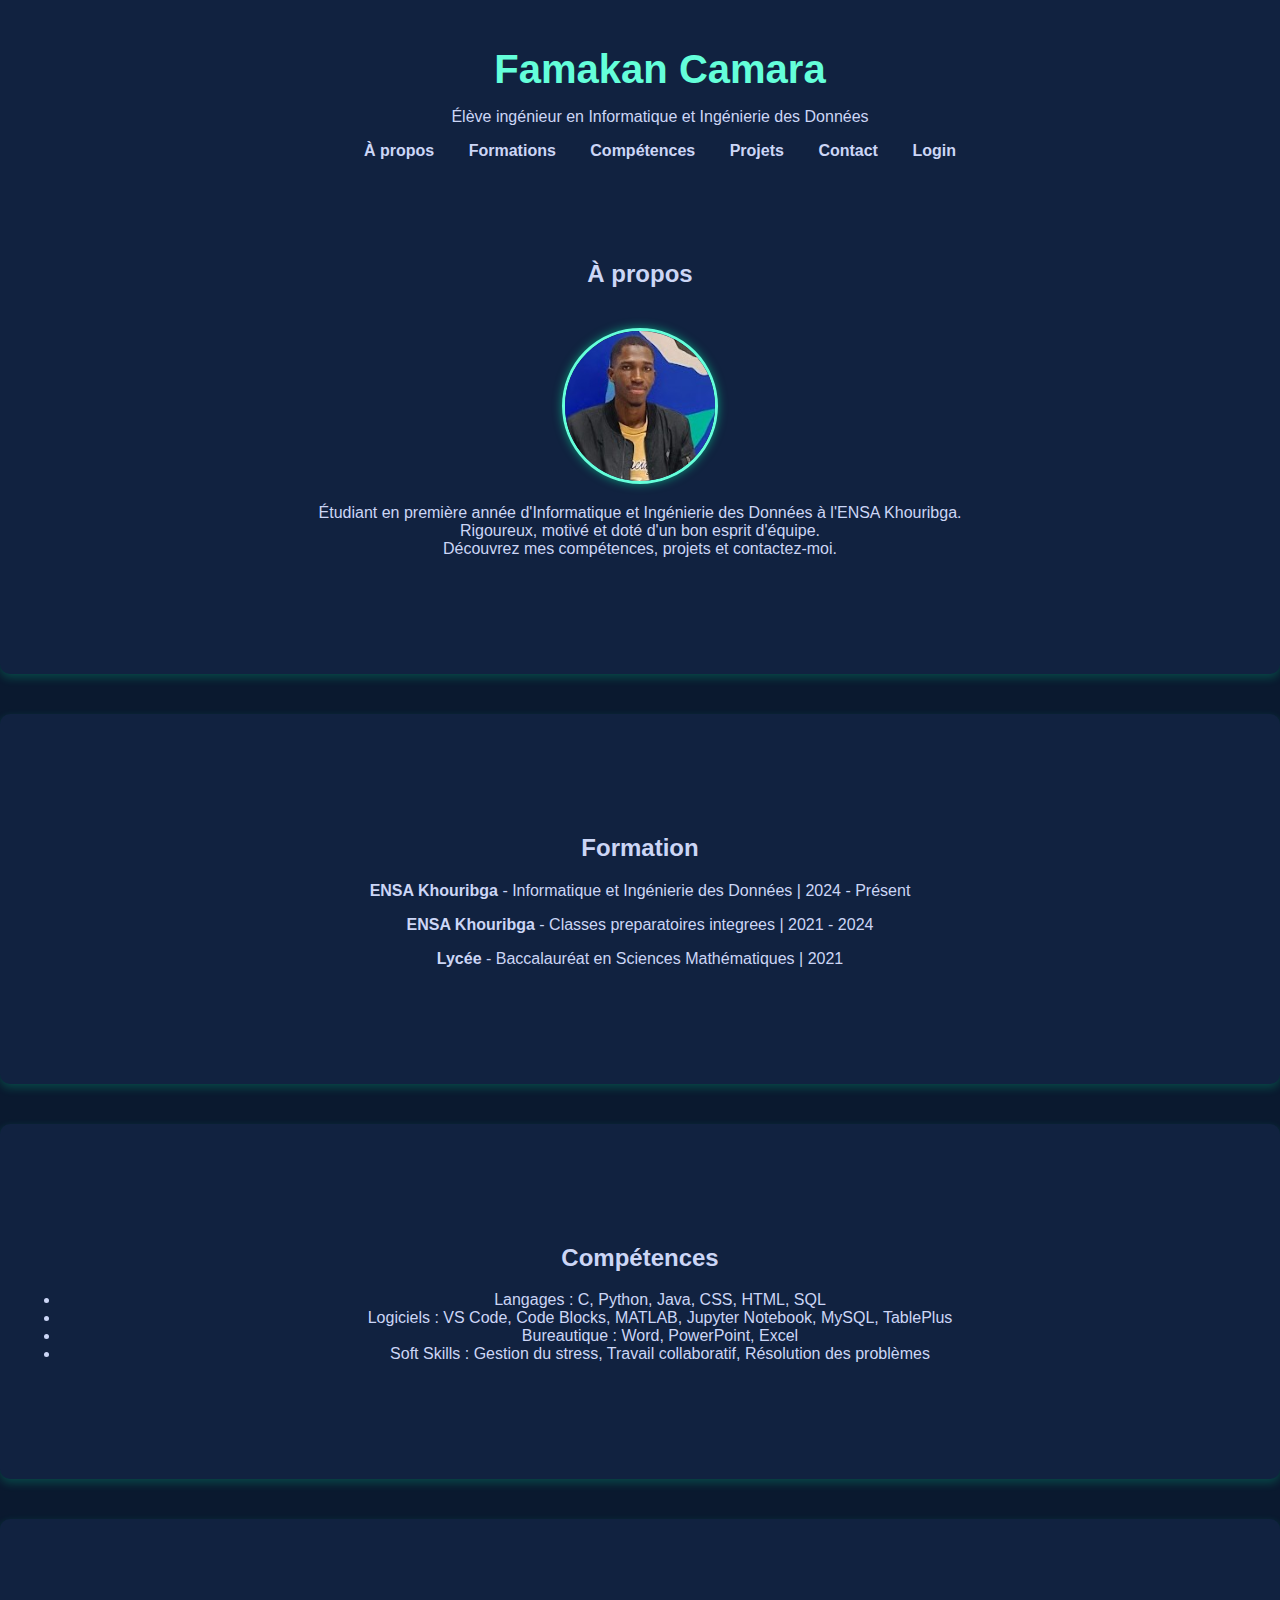
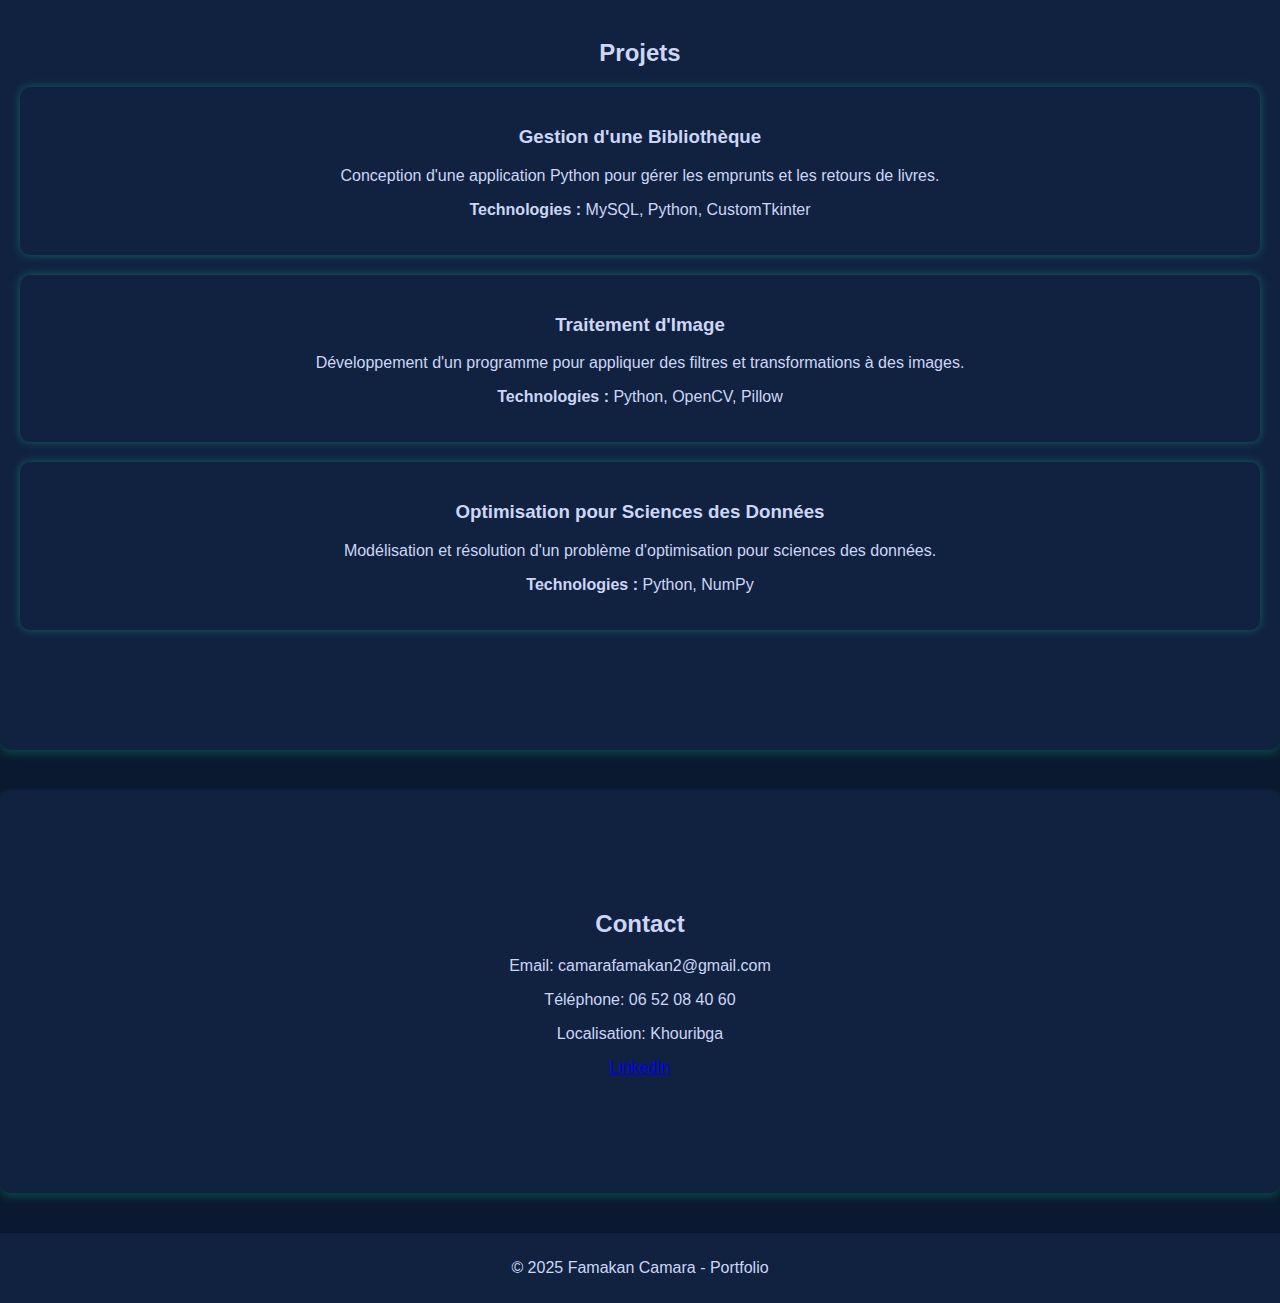
<file: Portfolio/index.html>
<!DOCTYPE html>
<html lang="fr">
<head>
    <meta charset="UTF-8">
    <meta name="viewport" content="width=device-width, initial-scale=1.0">
    <meta name="description" content="Portfolio de Famakan Camara, élève ingénieur en Informatique et Ingénierie des Données. Découvrez mes compétences, projets et contactez-moi.">
    <title>Portfolio - Famakan Camara</title>
    <link rel="stylesheet" href="style.css">
</head>
<body>
    <header>
        <h1>Famakan Camara</h1>
        <p>Élève ingénieur en Informatique et Ingénierie des Données</p>
        <nav>
            <ul>
                <li><a href="#about">À propos</a></li>
                <li><a href="#education">Formations</a></li>
                <li><a href="#skills">Compétences</a></li>
                <li><a href="#projects">Projets</a></li>
                <li><a href="#contact">Contact</a></li>
                <li><a href="login.html">Login</a></li>
            </ul>
        </nav>
    </header>
   

    <section id="about">
        <h2>À propos</h2>
        <img src="a1234.jpg" alt="Famakan Camara" class="profile-photo">
        <p>Étudiant en première année d'Informatique et Ingénierie des Données à l'ENSA Khouribga. <br> Rigoureux, motivé et doté d'un bon esprit d'équipe.<br>Découvrez mes compétences, projets et contactez-moi.</p>
    </section>

    <section id="education">
        <h2>Formation</h2>
        <p><strong>ENSA Khouribga</strong> - Informatique et Ingénierie des Données | 2024 - Présent</p>
        <p><strong>ENSA Khouribga</strong> - Classes preparatoires integrees | 2021 - 2024 </p>
        <p><strong>Lycée</strong> - Baccalauréat en Sciences Mathématiques | 2021 </p>
    </section>
    
    <section id="skills">
        <h2>Compétences</h2>
        <ul>
            <li>Langages : C, Python, Java, CSS, HTML, SQL</li>
            <li>Logiciels : VS Code, Code Blocks, MATLAB, Jupyter Notebook, MySQL, TablePlus</li>
            <li>Bureautique : Word, PowerPoint, Excel</li>
            <li>Soft Skills : Gestion du stress, Travail collaboratif, Résolution des problèmes</li>
        </ul>
    </section>
    
    <section id="projects">
        <h2>Projets</h2>
        <div class="project">
            <h3>Gestion d'une Bibliothèque</h3>
            <p>Conception d'une application Python pour gérer les emprunts et les retours de livres.</p>
            <p><strong>Technologies :</strong> MySQL, Python, CustomTkinter</p>
        </div>
        <div class="project">
            <h3>Traitement d'Image</h3>
            <p>Développement d'un programme pour appliquer des filtres et transformations à des images.</p>
            <p><strong>Technologies :</strong> Python, OpenCV, Pillow</p>
        </div>
        <div class="project">
            <h3>Optimisation pour Sciences des Données</h3>
            <p>Modélisation et résolution d'un problème d'optimisation pour sciences des données.</p>
            <p><strong>Technologies :</strong> Python, NumPy</p>
        </div>
    </section>
    
    <section id="contact">
        <h2>Contact</h2>
        <p>Email: camarafamakan2@gmail.com</p>
        <p>Téléphone: 06 52 08 40 60</p>
        <p>Localisation: Khouribga</p>
        <p>
            <a href="https://linkedin.com/in/" target="_blank"><i class="fab fa-linkedin"></i> LinkedIn</a>
        </p>
    </section>
    
    <footer>
        <p>&copy; 2025 Famakan Camara - Portfolio</p>
    </footer>
</body>
</html>
</file>
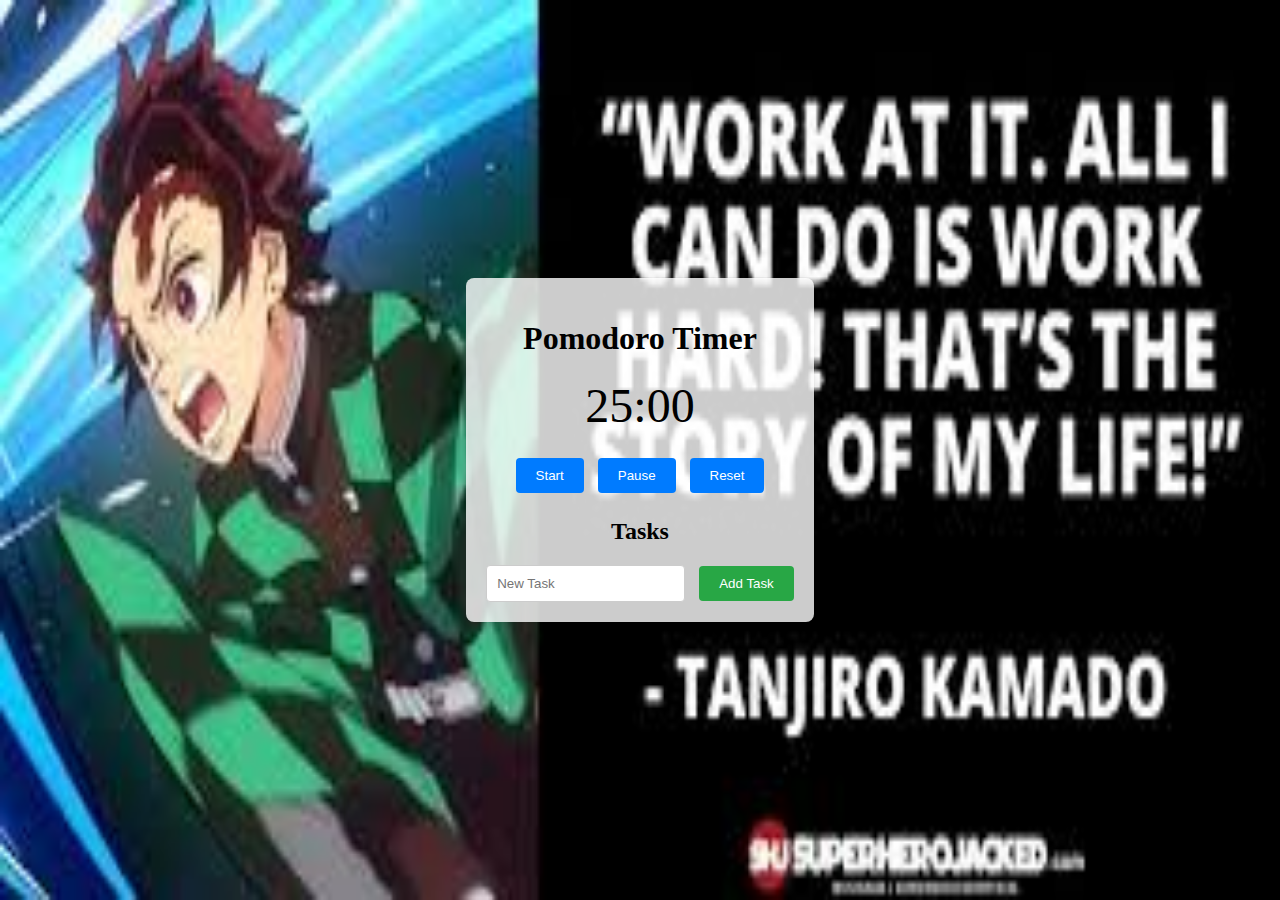
<file: Pomodoro/Pomodoro.html>
<!DOCTYPE html>
<html lang="fr">
<head>
    <meta charset="UTF-8">
    <meta name="viewport" content="width=device-width, initial-scale=1.0">
    <title>Pomodoro Timer</title>
    <style>
        body {
            font-family: Times New Roman;
            display: flex; 
            justify-content: center; 
            align-items: center;
            height: 100vh;
            margin: 0;
            background-image: url('Kamado.png'); 
            background-size: 100% 100%; 
            background-position: center; 
            background-repeat: no-repeat; 
        }

        .container {
            background-color: rgba(255, 255, 255, 0.8); 
            padding: 20px;
            border-radius: 8px;
            box-shadow: 0 0 10px rgba(0, 0, 0, 0.1);
            text-align: center;
        }

        .timer {
            font-size: 48px;
            margin: 20px 0;
        }

        .controls button {
            padding: 10px 20px;
            margin: 5px;
            border: none;
            border-radius: 4px;
            background-color: #007bff;
            color: white;
            cursor: pointer;
        }

        .controls button:hover {
            background-color: #0056b3;
        }

        .task-tracker {
            margin-top: 20px;
        }

        #task-list {
            list-style: none;
            padding: 0;
        }

        #task-list li {
            background-color: #f8f9fa;
            padding: 10px;
            margin: 5px 0;
            border-radius: 4px;
            display: flex;
            justify-content: space-between;
        }

        #task-input {
            padding: 10px;
            border: 1px solid #ccc;
            border-radius: 4px;
            margin-right: 10px;
        }

        #add-task {
            padding: 10px 20px;
            border: none;
            border-radius: 4px;
            background-color: #28a745;
            color: white;
            cursor: pointer;
        }

        #add-task:hover {
            background-color: #218838;
        }
    </style>
</head>
<body>
    <div class="container">
        <h1>Pomodoro Timer</h1>
        <div class="timer">
            <span id="minutes">25</span>:<span id="seconds">00</span>
        </div>
        <div class="controls">
            <button id="start">Start</button>
            <button id="pause">Pause</button>
            <button id="reset">Reset</button>
        </div>
        <div class="task-tracker">
            <h2>Tasks</h2>
            <ul id="task-list"></ul>
            <input type="text" id="task-input" placeholder="New Task">
            <button id="add-task">Add Task</button>
        </div>
    </div>
    <script>
        let timer;
        let minutes = 0;
        let seconds = 3;
        let isRunning = false;
        let workSessions = 0;

        const startButton = document.getElementById('start');
        const pauseButton = document.getElementById('pause');
        const resetButton = document.getElementById('reset');
        const minutesDisplay = document.getElementById('minutes');
        const secondsDisplay = document.getElementById('seconds');
        const taskInput = document.getElementById('task-input');
        const taskList = document.getElementById('task-list');
        const addTaskButton = document.getElementById('add-task');

        function updateTimerDisplay() {
            minutesDisplay.textContent = String(minutes).padStart(2, '0');
            secondsDisplay.textContent = String(seconds).padStart(2, '0');
        }

        function startTimer() {
            if (!isRunning) {
                isRunning = true;
                timer = setInterval(() => {
                    if (seconds === 0) {
                        if (minutes === 0) {
                            clearInterval(timer);
                            isRunning = false;
                            workSessions++;
                            if (workSessions % 4 === 0) {
                                minutes = 15;
                                alert('Time for a long break!');
                            } else {
                                minutes = 5;
                                alert('Time for a short break!');
                            }
                            seconds = 0;
                            updateTimerDisplay();
                        } else {
                            minutes--;
                            seconds = 59;
                        }
                    } else {
                        seconds--;
                    }
                    updateTimerDisplay();
                }, 1000);
            }
        }

        function pauseTimer() {
            clearInterval(timer);
            isRunning = false;
        }

        function resetTimer() {
            clearInterval(timer);
            isRunning = false;
            minutes = 25;
            seconds = 0;
            workSessions = 0;
            updateTimerDisplay();
        }

        function addTask() {
            const taskText = taskInput.value.trim();
            if (taskText !== '') {
                const li = document.createElement('li');
                li.textContent = taskText;
                const deleteButton = document.createElement('button');
                deleteButton.textContent = 'Delete';
                deleteButton.onclick = function() {
                    taskList.removeChild(li);
                };
                li.appendChild(deleteButton);
                taskList.appendChild(li);
                taskInput.value = '';
            }
        }
        function editTask(){
            const li=button.parentElement;
            const span =querySelector('span');
            const newtText= promt("Edit the task: ", span.textContent);
            if (nextText!=null){
                span.textContent=newtText;
            }
        }

        startButton.addEventListener('click', startTimer);
        pauseButton.addEventListener('click', pauseTimer);
        resetButton.addEventListener('click', resetTimer);
        addTaskButton.addEventListener('click', addTask);
        editTaskButton.addEventListener('click', editTask);

        updateTimerDisplay();
    </script>
</body>
</html>
</file>
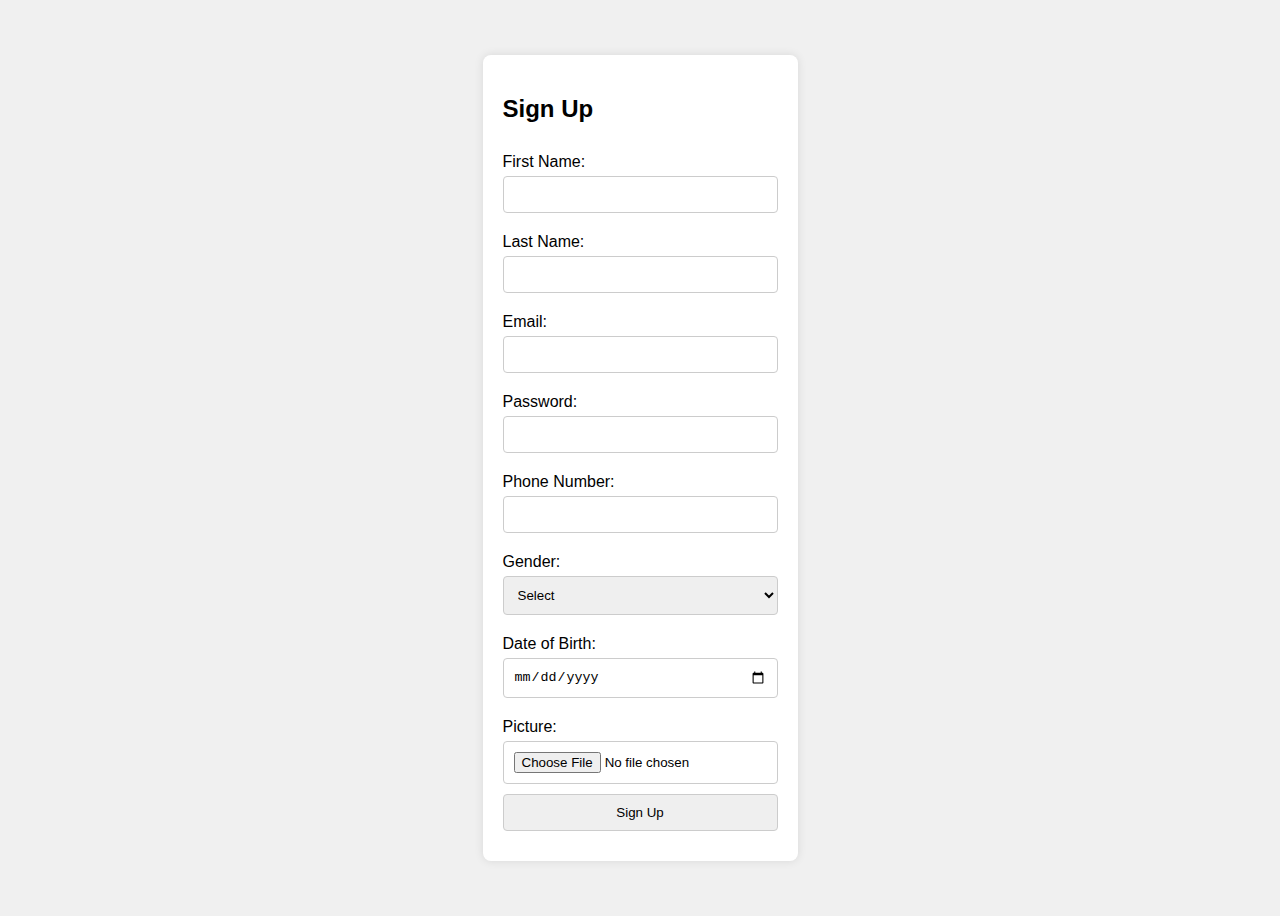
<file: Portfolio/login.html>
<!DOCTYPE html>
<html lang="en">
<head>
    <meta charset="UTF-8">
    <meta name="viewport" content="width=device-width, initial-scale=1.0">
    <title>Sign Up Page</title>
    <style>
        body {
            font-family: Arial, sans-serif;
            display: flex;
            justify-content: center;
            align-items: center;
            height: 100vh;
            background-color: #f0f0f0;
        }

        .container {
            background-color: white;
            padding: 20px;
            border-radius: 8px;
            box-shadow: 0 0 10px rgba(0, 0, 0, 0.1);
        }

        form {
            display: flex;
            flex-direction: column;
        }

        label {
            margin: 10px 0 5px;
        }

        input, select, button {
            padding: 10px;
            margin-bottom: 10px;
            border: 1px solid #ccc;
            border-radius: 4px;
        }

        .error {
            color: red;
            font-size: 12px;
        }

        .popup {
            visibility: hidden;
            width: 200px;
            background-color: #333;
            color: #fff;
            text-align: center;
            border-radius: 6px;
            padding: 10px;
            position: fixed;
            z-index: 1;
            bottom: 30px;
            left: 50%;
            transform: translateX(-50%);
        }

        .popup.show {
            visibility: visible;
        }
    </style>
</head>
<body>
    <div class="container">
        <h2>Sign Up</h2>
        <form id="signupForm">
            <label for="firstName">First Name:</label>
            <input type="text" id="firstName" name="firstName" required>
            <span class="error" id="firstNameError"></span>

            <label for="lastName">Last Name:</label>
            <input type="text" id="lastName" name="lastName" required>
            <span class="error" id="lastNameError"></span>

            <label for="email">Email:</label>
            <input type="email" id="email" name="email" required>
            <span class="error" id="emailError"></span>

            <label for="password">Password:</label>
            <input type="password" id="password" name="password" required>
            <span class="error" id="passwordError"></span>

            <label for="phone">Phone Number:</label>
            <input type="text" id="phone" name="phone" required>
            <span class="error" id="phoneError"></span>

            <label for="gender">Gender:</label>
            <select id="gender" name="gender" required>
                <option value="">Select</option>
                <option value="male">Male</option>
                <option value="female">Female</option>
            </select>
            <span class="error" id="genderError"></span>

            <label for="dob">Date of Birth:</label>
            <input type="date" id="dob" name="dob" required>
            <span class="error" id="dobError"></span>

            <label for="picture">Picture:</label>
            <input type="file" id="picture" name="picture" required>
            <span class="error" id="pictureError"></span>

            <button type="submit">Sign Up</button>
        </form>
    </div>

    <div id="welcomePopup" class="popup">
        <span class="popuptext" id="popupText">Welcome to the website!</span>
    </div>

    <script>
        document.getElementById('signupForm').addEventListener('submit', function(event) {
            event.preventDefault();

            let isValid = true;

            // Validate First Name
            const firstName = document.getElementById('firstName').value;
            if (!firstName) {
                isValid = false;
                document.getElementById('firstNameError').textContent = 'First name is required';
            } else {
                document.getElementById('firstNameError').textContent = '';
            }

            // Validate Last Name
            const lastName = document.getElementById('lastName').value;
            if (!lastName) {
                isValid = false;
                document.getElementById('lastNameError').textContent = 'Last name is required';
            } else {
                document.getElementById('lastNameError').textContent = '';
            }

            // Validate Email
            const email = document.getElementById('email').value;
            const emailPattern = /^[a-zA-Z0-9._-]+@[a-zA-Z0-9.-]+\.[a-zA-Z]{2,6}$/;
            if (!emailPattern.test(email)) {
                isValid = false;
                document.getElementById('emailError').textContent = 'Invalid email address';
            } else {
                document.getElementById('emailError').textContent = '';
            }

            // Validate Password
            const password = document.getElementById('password').value;
            if (password.length < 6) {
                isValid = false;
                document.getElementById('passwordError').textContent = 'Password must be at least 6 characters';
            } else {
                document.getElementById('passwordError').textContent = '';
            }

            // Validate Phone Number
            const phone = document.getElementById('phone').value;
            const phonePattern = /^[0-9]{10}$/;
            if (!phonePattern.test(phone)) {
                isValid = false;
                document.getElementById('phoneError').textContent = 'Invalid phone number';
            } else {
                document.getElementById('phoneError').textContent = '';
            }

            // Validate Gender
            const gender = document.getElementById('gender').value;
            if (!gender) {
                isValid = false;
                document.getElementById('genderError').textContent = 'Gender is required';
            } else {
                document.getElementById('genderError').textContent = '';
            }

            // Validate Date of Birth
            const dob = document.getElementById('dob').value;
            if (!dob) {
                isValid = false;
                document.getElementById('dobError').textContent = 'Date of birth is required';
            } else {
                document.getElementById('dobError').textContent = '';
            }

            // Validate Picture
            const picture = document.getElementById('picture').files[0];
            if (!picture) {
                isValid = false;
                document.getElementById('pictureError').textContent = 'Picture is required';
            } else {
                document.getElementById('pictureError').textContent = '';
            }

            // Check if email is already registered
            const users = JSON.parse(localStorage.getItem('users')) || [];
            const emailExists = users.some(user => user.email === email);
            if (emailExists) {
                isValid = false;
                document.getElementById('emailError').textContent = 'Email is already registered';
            }

            if (isValid) {
                // Store user in localStorage
                const newUser = {
                    firstName,
                    lastName,
                    email,
                    password,
                    phone,
                    gender,
                    dob,
                    picture: picture.name
                };
                users.push(newUser);
                localStorage.setItem('users', JSON.stringify(users));

                // Show welcome pop-up
                const popup = document.getElementById('welcomePopup');
                popup.classList.add('show');
                setTimeout(() => {
                    popup.classList.remove('show');
                }, 3000);
            }
        });
    </script>
</body>
</html>
</file>
<file: Portfolio/style.css>
body {
    font-family: 'Poppins', sans-serif;
    margin: 0;
    padding: 0;
    background-color: #0a192f;
    color: #ccd6f6;
    text-align: center;
    padding-top: 100px;
}
.profile-photo {
    width: 150px;  /* Ajuste la taille */
    height: 150px;
    border-radius: 50%;  /* Rend l'image ronde */
    object-fit: cover;
    border: 3px solid #64ffda;
    box-shadow: 0 0 10px rgba(0, 255, 170, 0.5);
    margin-top: 20px;
}


html {
    scroll-behavior: smooth;
    scroll-padding-top: 80px;}

header {
    background: #112240;
    padding: 20px;
    position: fixed;
    width: 100%;
    top: 0;
    z-index: 1000;
}

h1 {
    font-size: 2.5em;
    color: #64ffda;
    margin-bottom: 10px;
}

nav ul {
    list-style: none;
    padding: 0;
}

nav ul li {
    display: inline;
    margin: 0 15px;
}

nav ul li a {
    color: #ccd6f6;
    text-decoration: none;
    font-weight: bold;
    transition: 0.3s;
}

nav ul li a:hover {
    color: #64ffda;
}

section {
    padding: 100px 20px;
    margin: 40px auto;
    background: #112240;
    border-radius: 10px;
    box-shadow: 0 4px 10px rgba(0, 255, 170, 0.2);
}

.project {
    background: #112240;
    padding: 20px;
    margin: 20px auto;
    border-radius: 10px;
    box-shadow: 0 0 10px rgba(0, 255, 170, 0.3);
}

footer {
    background: #112240;
    padding: 10px;
    margin-top: 20px;
}
</file>
